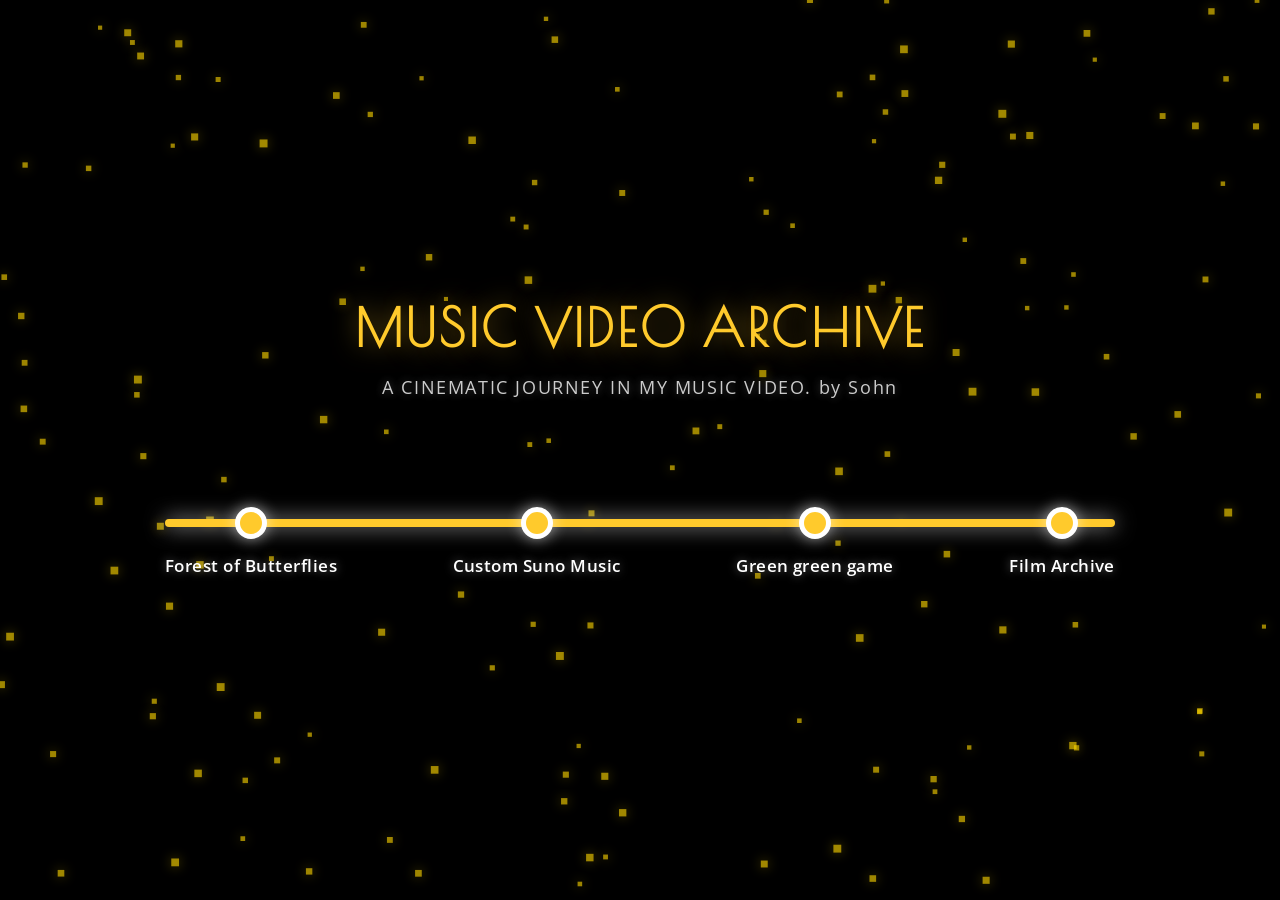
<file: index.html>
<!DOCTYPE html>
<html lang="ko">
<head>
    <meta charset="UTF-8">
    <title>MUSIC VIDEO ARCHIVE: SHOT BY SHOT NARRATIVE</title>
    <link href="https://fonts.googleapis.com/css2?family=Poiret+One&family=Open+Sans:wght@400;600;800&display=swap" rel="stylesheet">
    <link rel="stylesheet" href="css/style.css">
</head>
<body>

    <canvas id="interactionCanvas"></canvas>

    <div class="content-layer">
        <div class="header">
            <h1>MUSIC VIDEO ARCHIVE</h1>
            <p>A CINEMATIC JOURNEY IN MY MUSIC VIDEO. by Sohn</p>
        </div>

        <div class="route-container">
            <div class="route-line"></div>
            <div class="stations">
                <a href="stations/station1_butterflies.html" class="station-node">
                    <div class="node-circle"></div>
                    <div class="station-name">Forest of Butterflies</div>
                </a>
                <a href="stations/station2_music.html" class="station-node">
                    <div class="node-circle"></div>
                    <div class="station-name">Custom Suno Music</div>
                </a>
                <a href="stations/station3_game.html" class="station-node">
                    <div class="node-circle"></div>
                    <div class="station-name">Green green game</div>
                </a>
                <a href="stations/station4_archive.html" class="station-node">
                    <div class="node-circle"></div>
                    <div class="station-name">Film Archive</div>
                </a>
            </div>
        </div>
    </div>
<script src="js/butterfly.js"></script>
</body>
</html>
</file>
<file: css/style.css>
body, html {
    margin: 0; padding: 0; width: 100%; height: 100%;
    overflow: hidden; background-color: #0b0f19;
    font-family: 'Open Sans', -apple-system, BlinkMacSystemFont, system-ui, sans-serif;
    color: #ffffff;
}
/*나비 떼 캔버스 배경*/
#interactionCanvas {
    position: absolute; top: 0; left: 0;
    width: 100%; height: 100%; z-index: 1;
}
/* 메인 UI 레이어 */
.content-layer {
    position: relative; z-index: 2;
    width: 100%; height: 100%;
    display: flex; flex-direction: column;
    justify-content: center; align-items: center; 
    pointer-events: none;
}
.header {
    margin-top: -60px; 
    text-align: center;
    margin-bottom: 90px;
}
.header h1 {
    font-size: 3.2rem; font-weight: 800; letter-spacing: 0.2rem;
    color: #ffca2c; 
    text-shadow: 0 0 25px rgba(255, 202, 44, 0.5); /* 노란색 후광 */
    margin-bottom: 12px;
    font-family: 'Poiret One', cursive; /* 동글동글한 제목 전용 폰트 */
}
.header p { 
    color: #ffffff; font-size: 1.1rem; letter-spacing: 0.1rem; font-weight: 400;
    opacity: 0.8;
    text-shadow: 0 0 10px rgba(255,255,255,0.4); /* 흰색 후광 */
}

/* 가로형 지하철 노선도 메뉴 스타일 */
.route-container {
    width: 85%; max-width: 950px;
    position: relative; pointer-events: auto;
}
/* 흰색 후광이 있는 노선도 라인 */
.route-line {
    position: absolute; top: 12px; left: 0; right: 0; 
    height: 8px; 
    background: #ffca2c; /* 노란색 통일 */
    z-index: 1;
    box-shadow: 0 0 20px rgba(255, 255, 255, 0.7); /* 흰색 후광 */
    border-radius: 4px; 
}
.stations {
    display: flex; justify-content: space-between;
    position: relative; z-index: 2;
}
.station-node {
    display: flex; flex-direction: column; align-items: center;
    text-decoration: none; color: inherit; cursor: pointer;
}
/* 노란색 역 노드 */
.node-circle {
    width: 22px; height: 22px; 
    background: #ffca2c; 
    border: 5px solid #ffffff; 
    border-radius: 50%;
    transition: all 0.35s cubic-bezier(0.4, 0, 0.2, 1); 
    box-shadow: 0 0 15px rgba(255, 255, 255, 0.6); 
}
.station-node:hover .node-circle {
    background: #ffffff; /* 마우스 올리면 흰색으로 변환 */
    border-color: #ffca2c; /* 노란색 테두리 */
    transform: scale(1.3);
    box-shadow: 0 0 25px rgba(255, 255, 255, 0.8); /* 후광 강화 */
}
/* 영문 역 이름 */
.station-name {
    margin-top: 15px; font-size: 1.05rem; font-weight: 600; 
    color: #ffffff; transition: all 0.3s ease;
    letter-spacing: 0.03rem;
    text-shadow: 0 0 10px rgba(255,255,255,0.4); /* 흰색 후광 */
}
.station-node:hover .station-name {
    color: #ffca2c; /* 마우스 올리면 노란색으로 변환 */
    transform: translateY(-3px); text-shadow: 0 0 12px rgba(255,202,44,0.6); /* 노란색 후광 */
}
</file>
